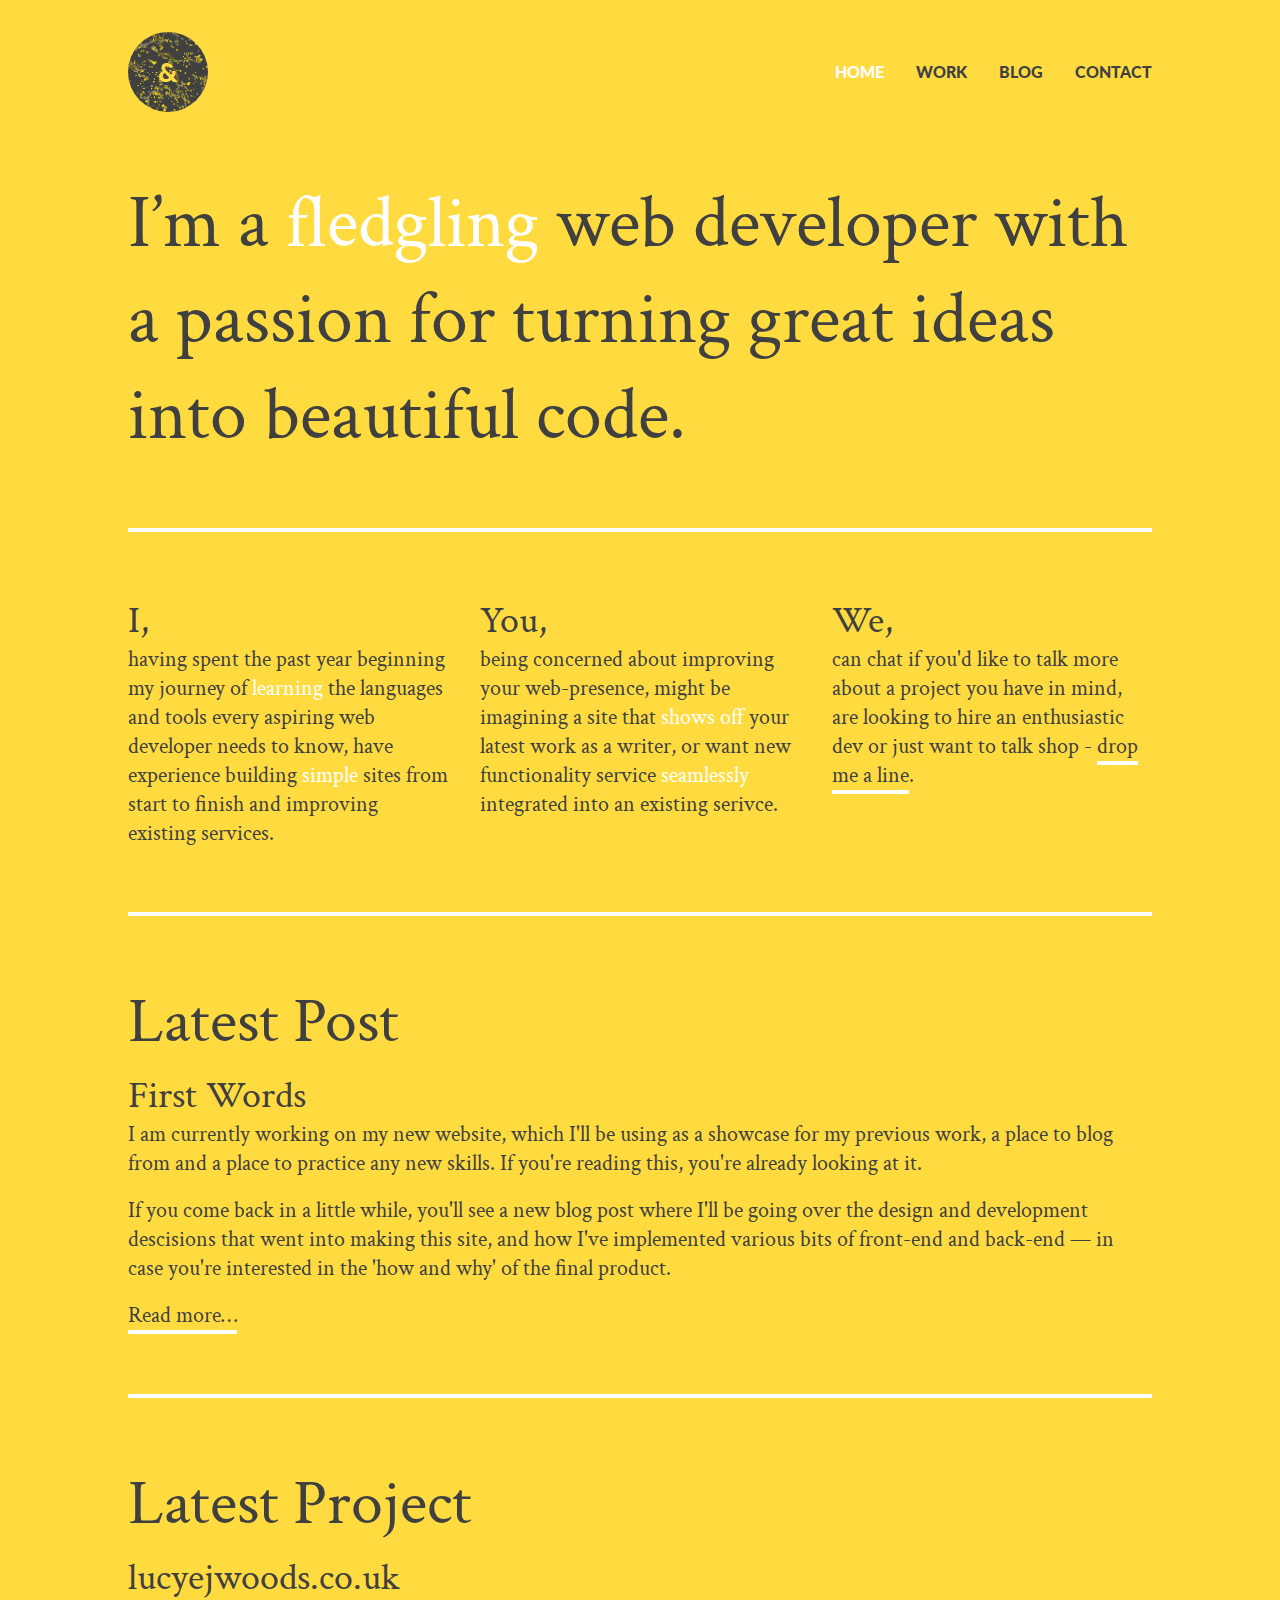
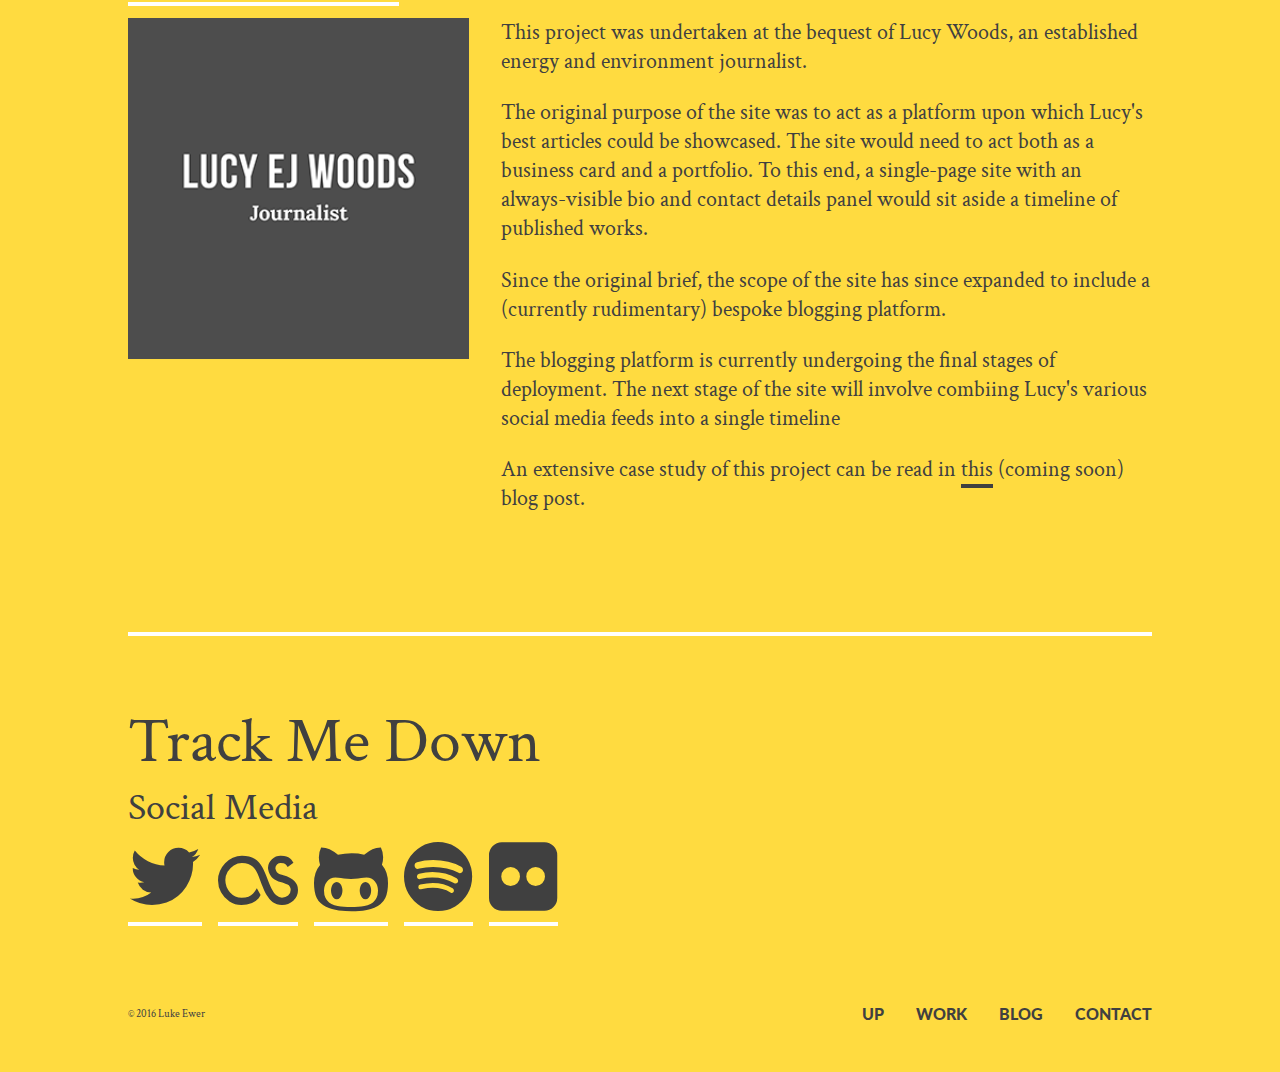
<file: index.html>
<!DOCTYPE html>
<html>
	<head>
		<meta charset="UTF-8">
		<meta name="viewport" content="width=device-width, initial-scale=1, maximum-scale=1">
		<title>Luke Ewer</title>
		<link rel="stylesheet" type="text/css" href="css/reset.css">
		<link rel="stylesheet" type="text/css" href="css/frame.css">
		<link rel="stylesheet" type="text/css" href="css/font-awesome.css">
        
		<link rel="stylesheet" type="text/css" href="css/colours1.css">

		<style>
			.notice {
				display: none !important;
				height: 26rem;
				display: flex;
				align-items: center;
				justify-items: center;
			}

			.under-construction {
				position: absolute;
				left: 0;
				right: 0;
				height: 18rem;
				text-align: center;
				background-image: url(img/under-construction-yellow.png);
				background-position: center;
				background-size: 1280px;
				border-top: 0;
				z-index: 1;
				pointer-events: none;
				opacity: 0.9;
			}

			.notice h2 {
				width: 100%;
				text-align: center;
				font-family: 'Lato', sans-serif;
				font-weight: 900;
				font-size: 4.4rem;
				text-transform: uppercase;
			}	
		</style>
	</head>
	
	<body>
		<header>
			<div class="logo"><a href="http://lukeewer.co.uk"><h1>&amp;</h1></a></div>
			<nav>
				<ol>
					<li><a href="index.html" class="current-page">Home</a></li>
					<li><a href="portfolio.html">Work</a></li>
					<li><a href="blog.html">Blog</a></li>
					<li><a href="contact.html">Contact</a></li>
				</ol>
			</nav>
		</header>

		<main>
			<section class="tagline">
				<h1>I&rsquo;m a <span class='emphasis'>fledgling</span> web developer with a passion for turning great ideas into beautiful code.</h1>
			</section>
			<section class="notice">
				<div class="under-construction"></div>
				<h2 class="emphasis">Under Construction</h2>
				<!--
				<p style="font-family: courier; text-transform: none; font-size: 0.8rem;">Beware unclosed tags and browser quirks.</p>
				<p style="font-family: courier; text-transform: none; font-size: 0.8rem;">Hard hats must be worn at all times.</p>
				-->
			</section>
			<section>
				<article class="panels">
					<div>
						<h3>I,</h3>
						<p>having spent the past year beginning my journey of <span class="emphasis">learning</span> the languages and tools every aspiring web developer needs to know, have experience building <span class="emphasis">simple</span> sites from start to finish and improving existing services. </p>
					</div>
					<div>
						<h3>You,</h3>
						<p>being concerned about improving your web-presence, might be imagining a site that <span class="emphasis">shows off</span> your latest work as a writer, or want new functionality service <span class="emphasis">seamlessly</span> integrated into an existing serivce.</p>
					</div>
					<div>
						<h3>We,</h3>
						<p>can chat if you'd like to talk more about a project you have in mind, are looking to hire an enthusiastic dev or just want to talk shop - <a href="contact.html">drop me a line</a>.</p>
					</div>
				</article>
			</section>
			<section class="blog-posts">
				<header>
					<h2>Latest Post</h2>
				</header>
				<article class="blog-post">
					<header>
						<h3>First Words</h3>
					</header>
					<p>
					I am currently working on my new website, which I'll be using as a showcase for my previous work, a place to blog from and a place to practice any new skills. If you're reading this, you're already looking at it.
					</p>
					<p>
					If you come back in a little while, you'll see a new blog post where I'll be going over the design and development descisions that went into making this site, and how I've implemented various bits of front-end and back-end &mdash; in case you're interested in the 'how and why' of the final product.
					</p>
					<p>
					<a href="blog.html"> Read more&hellip;</a>
					</p>
				</article>
			</section>
			<section>
				<header>						
					<h2>Latest Project</h2>
				</header>
				<article class="portfolio-item">
                    <header class="portfolio-header">
                        <h3><a href="http://lucyejwoods.co.uk">lucyejwoods.co.uk</a></h3>
                    </header>
                    <div class="portfolio-content">
                        <div class="screenshot">
                            <img src="img/portfolio-logos/lucyejwoods.co.uk.png" width="100%" height="auto" alt="lucyejwoods.co.uk screenshot">
                        </div>
                        <div class="project-description">
                            <p>This project was undertaken at the bequest of Lucy Woods, an established energy and environment journalist.</p>
                            <p>The original purpose of the site was to act as a platform upon which Lucy's best articles could be showcased. The site would need to act both as a business card and a portfolio. To this end, a single-page site with an always-visible bio and contact details panel would sit aside a timeline of published works.</p>
                            <p>Since the original brief, the scope of the site has since expanded to include a (currently rudimentary) bespoke blogging platform.</p>
                            <p>The blogging platform is currently undergoing the final stages of deployment. The next stage of the site will involve combiing Lucy's various social media feeds into a single timeline</p>
                            <p>An extensive case study of this project can be read in <a href="" style="border-color: #404040; color: #404040;">this</a> (coming soon) blog post.
                        </div>
                    </div>
                </article>
			</section>
			<section class="social">
				<h2>Track Me Down</h2>
				<article>
					<header>
						<h3>Social Media</h3>
					</header>
					<a class="social-item" href="https://twitter.com/EdwardLuke" title="Twitter"><i class="fa fa-twitter" alt="Twitter"></i></a>
					<a class="social-item" href="https://www.last.fm/user/EdwardLuke" title="LastFM"><i class="fa fa-lastfm" alt="LastFM"></i></a>
					<a class="social-item" href="https://github.com/EdwardLuke7" title="GitHub"><i class="fa fa-github-alt" alt-"GitHub"></i></a>
					<a class="social-item" href="https://open.spotify.com/user/edwardluke" title="Spotify"><i class="fa fa-spotify" alt="Spotify"></i></a>
					<a class="social-item" href="https://flickr.com/photos/126786623@N06" title="Flickr"><i class="fa fa-flickr" alt="Flickr"></i></a>
				</article>
			</section>

			</div>
		</main>	

		<footer>
			<h5>&copy; 2016 Luke Ewer</h5>
			<nav>
				<ol>
					<li><a href="#">Up</a></li>
					<li><a href="portfolio.html">Work</a></li>
					<li><a href="blog.html">Blog</a></li>
					<li><a href="contact.html">Contact</a></li>
				</ol>
			</nav>
		</footer>

	</body>
</html>
</file>
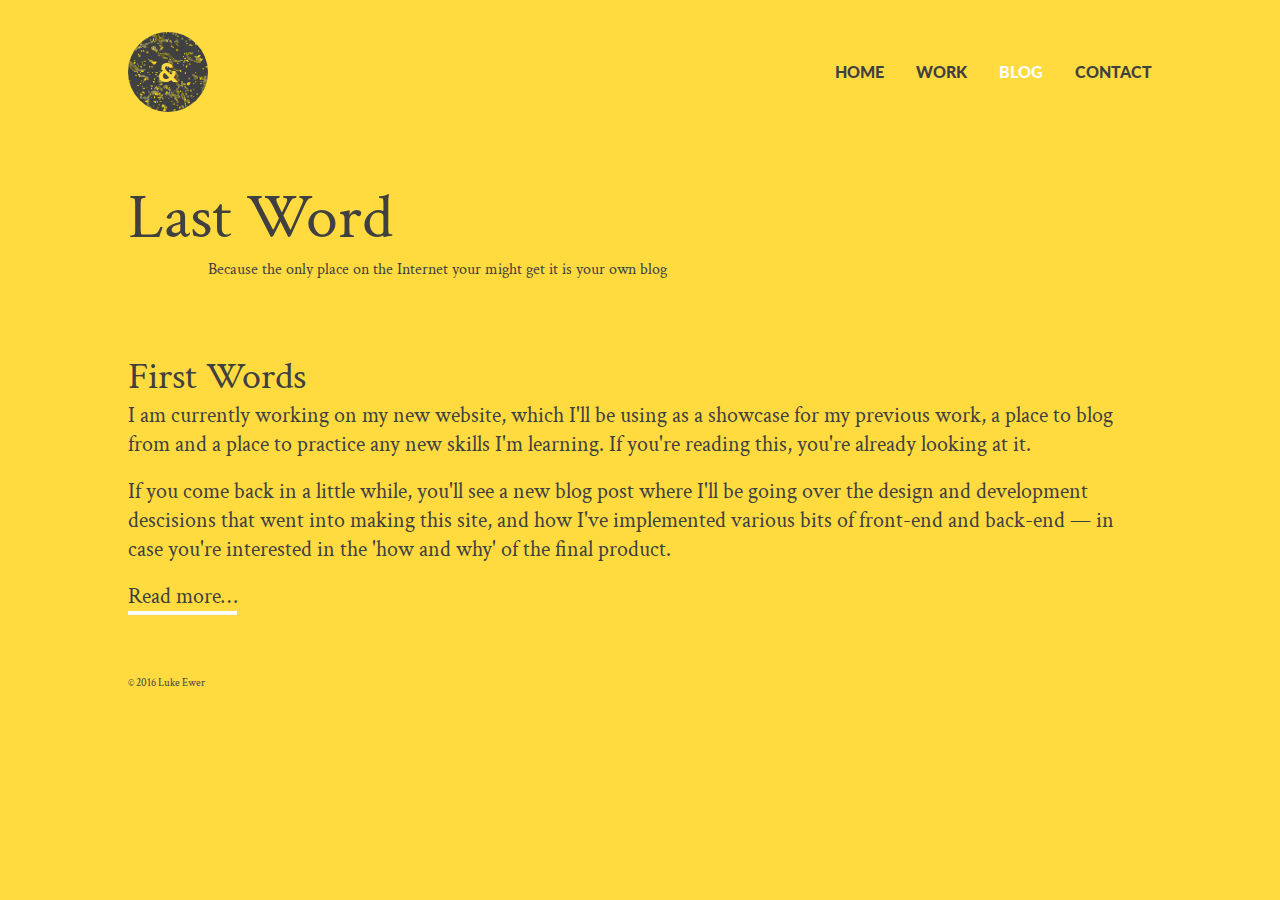
<file: blog.html>
<!DOCTYPE html>
<html>
	<head>
		<meta charset="UTF-8">
		<meta name="viewport" content="width=device-width, initial-scale=1, maximum-scale=1">
		<title>Luke Ewer - Last Word</title>
		<link rel="stylesheet" type="text/css" href="css/reset.css">
		<link rel="stylesheet" type="text/css" href="css/frame.css">
		<link rel="stylesheet" type="text/css" href="css/device.css">
		<link rel="stylesheet" type="text/css" href="css/font-awesome.css"


		<link rel="alternate stylesheet" type="text/css" href="css/colours2.css">
		<link rel="alternate stylesheet" type="text/css" href="css/colours2.css">
		<link rel="stylesheet" type="text/css" href="css/colours1.css">

		<style>
			.page-title h1 {
				line-height: 100%;
			}
		</style>
	</head>
	
	<body>
		<header>
            <div class="logo"><a href="http://lukeewer.co.uk"><h1>&amp;</h1></a></div>

            <nav>
                <ol>
                    <li><a href="index.html">Home</a></li>
                    <li><a href="portfolio.html">Work</a></li>
                    <li><a href="blog.html" class="current-page">Blog</a></li>
                    <li><a href="contact.html">Contact</a></li>
                </ol>
            </nav>
        </header>

		<main>
			<section class="blog-posts">
                <header class="page-title">
                    <h2>Last Word</h2>
                    <h5>Because the only place on the Internet your might get it is your own blog</h5>
			    </header>
				<article class="blog-post">
					<header>
						<h3>First Words</h3>
					</header>
					<p>
					I am currently working on my new website, which I'll be using as a showcase for my previous work, a place to blog from and a place to practice any new skills I'm learning. If you're reading this, you're already looking at it.
					</p>
					<p>
					If you come back in a little while, you'll see a new blog post where I'll be going over the design and development descisions that went into making this site, and how I've implemented various bits of front-end and back-end &mdash; in case you're interested in the 'how and why' of the final product.
					</p>
					<p>
					<a href="blog.html"> Read more&hellip;</a>
					</p>
				</article>
			</section>
		</main>	

		<footer>
			<h5>&copy; 2016 Luke Ewer</h5>
		</footer>

	</body>
</html>
</file>
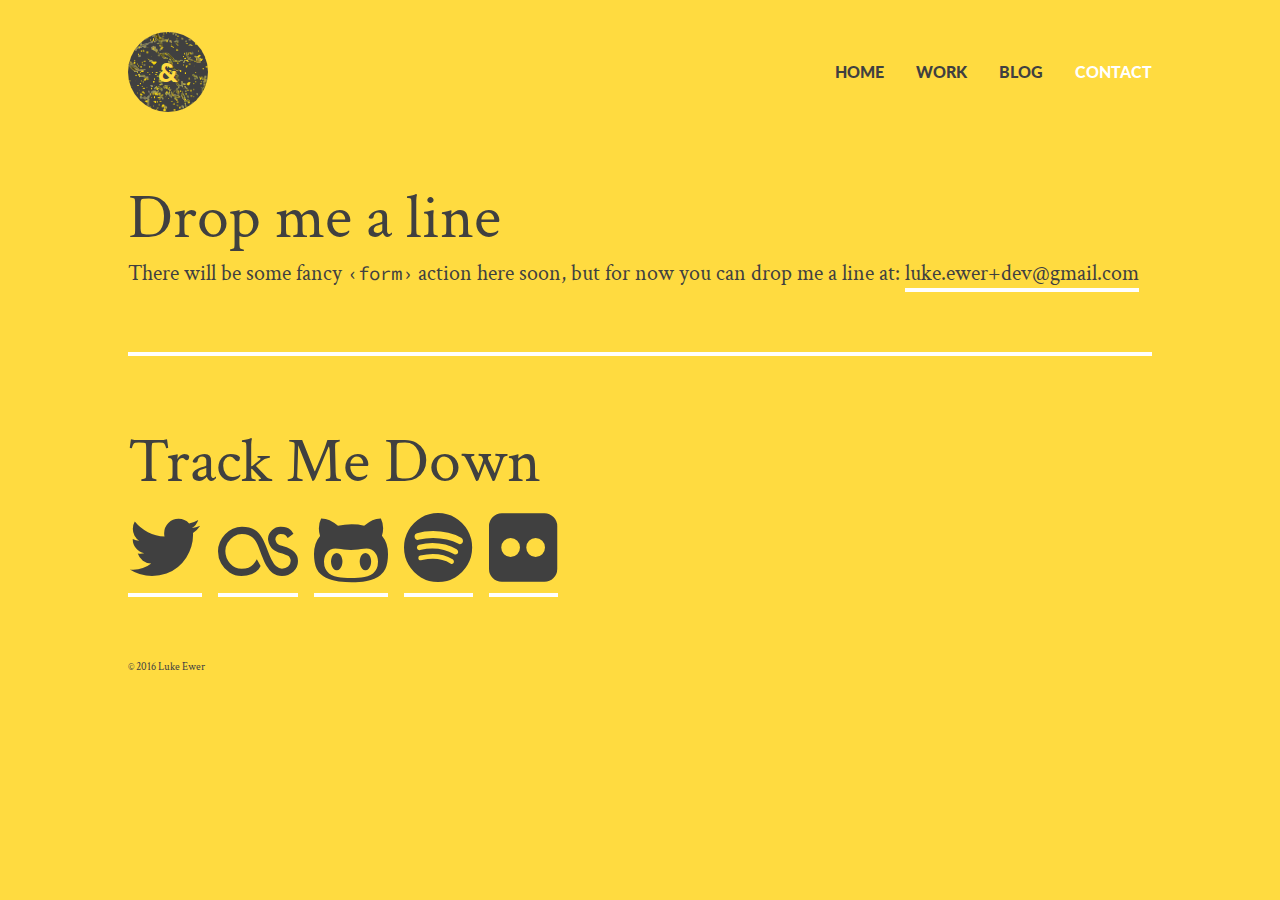
<file: contact.html>
<!DOCTYPE html>
<html>
	<head>
		<meta charset="UTF-8">
		<meta name="viewport" content="width=device-width, initial-scale=1, maximum-scale=1">
		<title>Luke Ewer - Drop a Line</title>
		<link rel="stylesheet" type="text/css" href="css/reset.css">
		<link rel="stylesheet" type="text/css" href="css/frame.css">
		<link rel="stylesheet" type="text/css" href="css/font-awesome.css">
        
		<link rel="stylesheet" type="text/css" href="css/colours1.css">

		<style>
			input, textarea {
				display: block;
				padding: 0.5rem;
				background: none;
				border: none;
				margin-bottom: 1rem;
				font-family: 'Crimson Text';
			}

			input {
				border-bottom: 4px white solid;
			}

			input:focus {
				outline: 2px dashed white;
			}

			textarea {
				position: relative;
				border: 1px solid white;
			}
			/*
			textarea:before {
				content: ' ';
				position: absolute;
				width: 50%;
				height: 50%;
				top: 0;
				left: 0;
				right: 50%;
				bottom: 50%;
				border: 4px solid white;
				background-color: red;
			}
			*/
		</style>
	</head>
	
	<body>
		<header>
			<div class="logo"><a href="http://lukeewer.co.uk"><h1>&amp;</h1></a></div>
			<nav>
				<ol>
					<li><a href="index.html">Home</a></li>
					<li><a href="portfolio.html">Work</a></li>
					<li><a href="blog.html">Blog</a></li>
					<li><a href="contact.html" class="current-page">Contact</a></li>
				</ol>
			</nav>
		</header>

		<main>
			<section class="form">
				<article>
					<header>
						<h2>Drop me a line</h2>
					</header>
					<p>There will be some fancy <code>&lsaquo;form&rsaquo;</code> action here soon, but for now you can drop me a line at: <a href="mailto:luke.ewer+web@gmail.com">luke.ewer+dev@gmail.com</a></p>
					
						<!-- form>
							<input type="text" name="name"><label for="name">Name</label>
							<input type="text" name="email"><label></label>
							<input type="text" name="phone">
							<textarea name="message" cols=40 rows=10></textarea>
						</form -->
					
				</article>
			</section>
			<section class="social">
				<article>
					<header>
						<h2>Track Me Down</h2>
					</header>
					<a class="social-item" href="https://twitter.com/EdwardLuke" title="Twitter"><i class="fa fa-twitter" alt="Twitter"></i></a>
					<a class="social-item" href="https://www.last.fm/user/EdwardLuke" title="LastFM"><i class="fa fa-lastfm" alt="LastFM"></i></a>
					<a class="social-item" href="https://github.com/EdwardLuke7" title="GitHub"><i class="fa fa-github-alt" alt-"GitHub"></i></a>
					<a class="social-item" href="https://open.spotify.com/user/edwardluke" title="Spotify"><i class="fa fa-spotify" alt="Spotify"></i></a>
					<a class="social-item" href="https://flickr.com/photos/126786623@N06" title="Flickr"><i class="fa fa-flickr" alt="Flickr"></i></a>
				</article>
			</section>
		</main>	

		<footer>
			<h5>&copy; 2016 Luke Ewer</h5>
		</footer>

	</body>
</html>
</file>
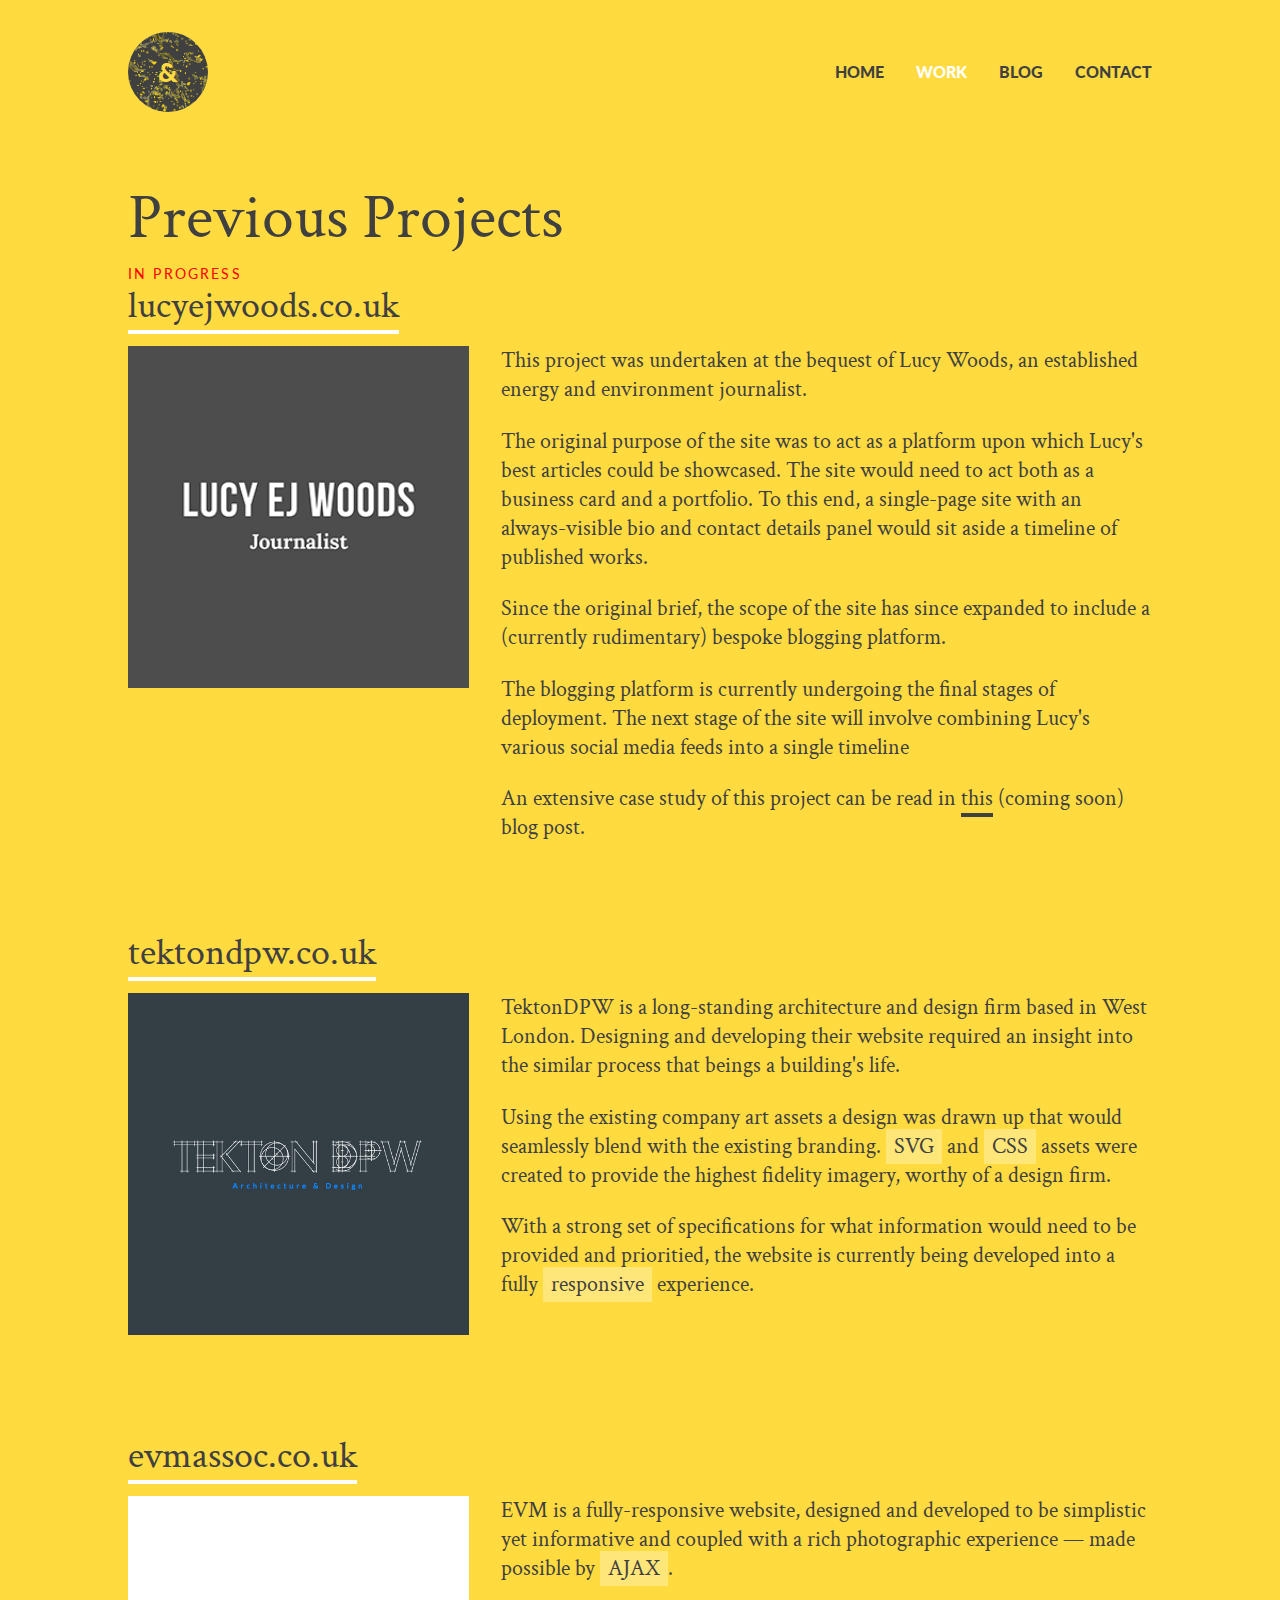
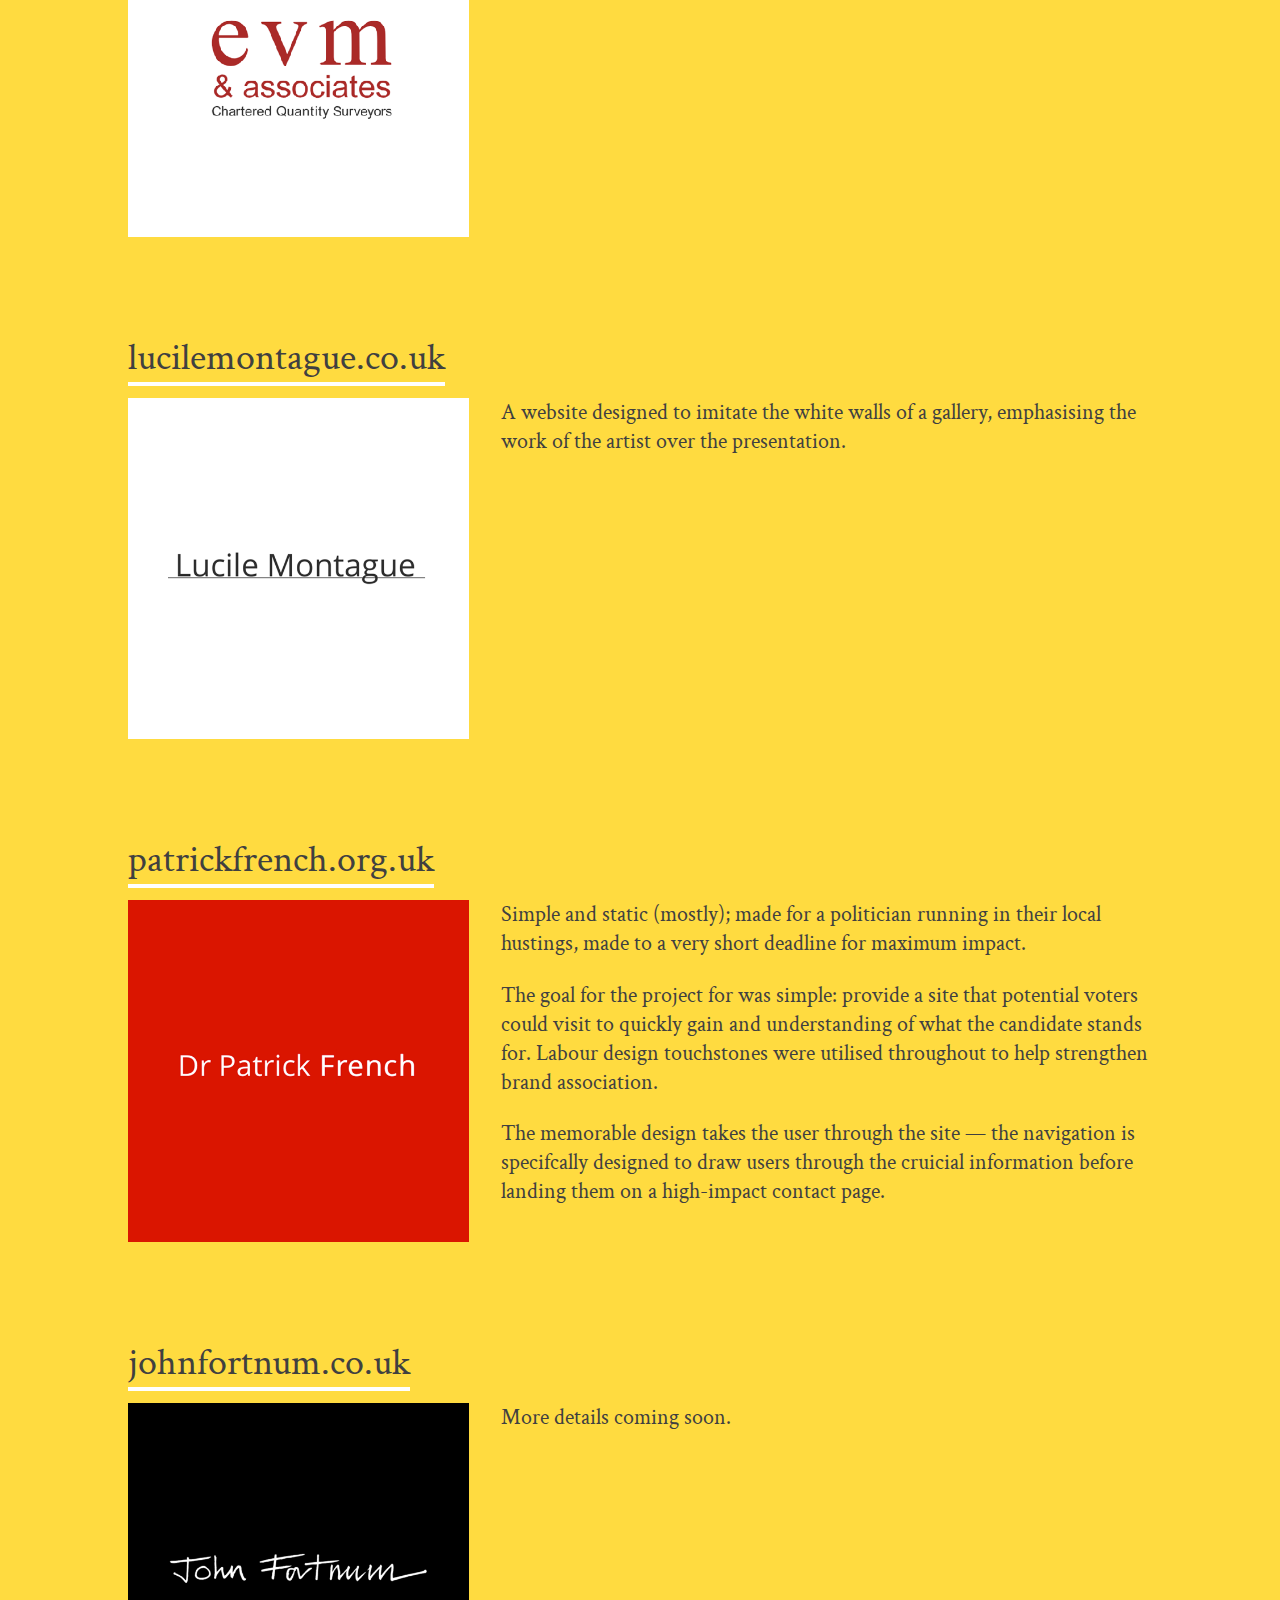
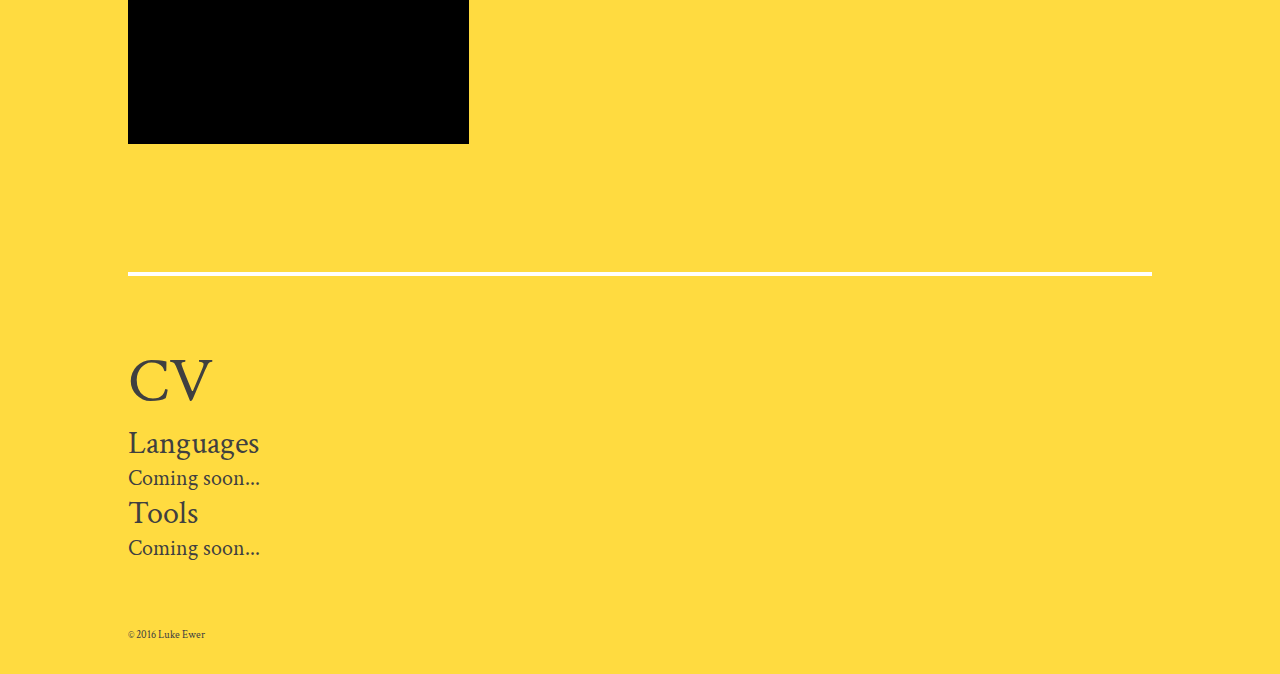
<file: portfolio.html>
<!DOCTYPE html>
<html>
    <head>
        <meta charset="UTF-8">
        <meta name="viewport" content="width=device-width, initial-scale=1, maximum-scale=1">
        <title>Luke Ewer - Work</title>
        <link rel="stylesheet" type="text/css" href="css/reset.css">
        <link rel="stylesheet" type="text/css" href="css/frame.css">
        
        <link rel="stylesheet" type="text/css" href="css/colours1.css">
    </head>
    
    <body>
        <header>
            <div class="logo"><a href="http://lukeewer.co.uk"><h1>&amp;</h1></a></div>

            <nav>
                <ol>
                    <li><a href="index.html">Home</a></li>
                    <li><a href="portfolio.html" class="current-page">Work</a></li>
                    <li><a href="blog.html">Blog</a></li>
                    <li><a href="contact.html">Contact</a></li>
                </ol>
            </nav>
        </header>

        <main>
            <section class="portfolio">
                <header>
                    <h2>Previous Projects</h2>
                </header>
                <article class="portfolio-item">
                    <header class="portfolio-header">
                        <div class="portfolio-item-status pending">
                            <h4 class="portfolio-item-status-text">In progress</h4>
                        </div>
                        <h3><a href="http://lucyejwoods.co.uk">lucyejwoods.co.uk</a></h3>
                    </header>
                    <div class="portfolio-content">
                        <div class="screenshot">
                            <img src="img/portfolio-logos/lucyejwoods.co.uk.png" width="100%" height="auto" alt="lucyejwoods.co.uk screenshot">
                        </div>
                        <div class="project-description">
                            <p>This project was undertaken at the bequest of Lucy Woods, an established energy and environment journalist.</p>
                            <p>The original purpose of the site was to act as a platform upon which Lucy's best articles could be showcased. The site would need to act both as a business card and a portfolio. To this end, a single-page site with an always-visible bio and contact details panel would sit aside a timeline of published works.</p>
                            <p>Since the original brief, the scope of the site has since expanded to include a (currently rudimentary) bespoke blogging platform.</p>
                            <p>The blogging platform is currently undergoing the final stages of deployment. The next stage of the site will involve combining Lucy's various social media feeds into a single timeline</p>
                            <p>An extensive case study of this project can be read in <a href="" style="border-color: #404040; color: #404040;">this</a> (coming soon) blog post.
                        </div>
                    </div>
                </article>
                <article class="portfolio-item">
                    <header class="portfolio-header">
                        <h3><a href="http://tektondpw.co.uk">tektondpw.co.uk</a></h3>
                    </header>
                    <div class="portfolio-content">
                        <div class="screenshot">
                            <img src="img/portfolio-logos/tektondpw.co.uk.png" width="100%" height="auto" alt="tektondpw.co.uk screenshot">
                        </div>
                        <div class="project-description">
                            <p>TektonDPW is a long-standing architecture and design firm based in West London. Designing and developing their website required an insight into the similar process that beings a building's life.</p>
                            <p>Using the existing company art assets a design was drawn up that would seamlessly blend with the existing branding. <span class="skill">SVG</span> and <span class="skill">CSS</span> assets were created to provide the highest fidelity imagery, worthy of a design firm.</p>
                            <p>With a strong set of specifications for what information would need to be provided and prioritied, the website is currently being developed into a fully <span class="skill">responsive</span> experience.</p>
                        </div>
                    </div>
                </article>
                <article class="portfolio-item">
                    <header class="portfolio-header">
                        <h3><a href="http://evmassoc.co.uk">evmassoc.co.uk</a></h3>
                    </header>
                    <div class="portfolio-content">
                        <div class="screenshot">
                            <img src="img/portfolio-logos/evmassoc.co.uk.png" width="100%" height="auto" alt="evmassoc.co.uk screenshot">
                        </div>
                        <div class="project-description">
                            <p>EVM is a fully-responsive website, designed and developed to be simplistic yet informative and coupled with a rich photographic experience &mdash; made possible by <span class="skill">AJAX</span>.</p>
                        </div>
                    </div>
                </article>
                <article class="portfolio-item">
                    <header class="portfolio-header">
                        <h3><a href="http://lucilemontague.co.uk">lucilemontague.co.uk</a></h3>
                    </header>
                    <div class="portfolio-content">
                        <div class="screenshot">
                            <img src="img/portfolio-logos/lucilemontague.co.uk.png" width="100%" height="auto" alt="lucilemontague.co.uk screenshot">
                        </div>
                        <div class="project-description">
                            <p>A website designed to imitate the white walls of a gallery, emphasising the work of the artist over the presentation.</p>
                        </div>
                    </div>
                </article>
                <article class="portfolio-item">
                    <header class="portfolio-header">
                        <h3><a href="http://gingernutdev.co.uk/showcase/patrickfrench">patrickfrench.org.uk</a></h3>
                    </header>
                    <div class="portfolio-content">
                        <div class="screenshot">
                            <img src="img/portfolio-logos/patrickfrench.org.uk.png" width="100%" height="auto" alt="patrickfrench.org.uk screenshot">
                        </div>
                        <div class="project-description">
                            <p>Simple and static (mostly); made for a politician running in their local hustings, made to a very short deadline for maximum impact.</p>
                            <p>The goal for the project for was simple: provide a site that potential voters could visit to quickly gain and understanding of what the candidate stands for. Labour design touchstones were utilised throughout to help strengthen brand association.</p>
                            <p>The memorable design takes the user through the site &mdash; the navigation is specifcally designed to draw users through the cruicial information before landing them on a high-impact contact page.</p>
                        </div>
                    </div>
                </article>
                <article class="portfolio-item">
                    <header class="portfolio-header">
                        <h3><a href="">johnfortnum.co.uk</a></h3>
                    </header>
                    <div class="portfolio-content">
                        <div class="screenshot">
                            <img src="img/portfolio-logos/johnfortnum.co.uk.png" width="100%" height="auto" alt="johnfortnum.org.uk screenshot">
                        </div>
                        <div class="project-description">
                            <p>More details coming soon.</p>
                        </div>
                    </div>
                </article>
            </section>
            <section>
                <h2>CV</h2>
                <article>
                    <h4>Languages</h4>
                    <p>Coming soon...</p>
                </article>
                <article>
                    <h4>Tools</h4>
                    <p>Coming soon...</p>
                </article>
            </section>
        </main>

        <footer>
			<h5>&copy; 2016 Luke Ewer</h5>
		</footer>
    </body>
</html>
</file>
<file: css/frame.css>
@import url(https://fonts.googleapis.com/css?family=Crimson+Text:400);
@import url(https://fonts.googleapis.com/css?family=Lato:100,400,900);
@import url(https://fonts.googleapis.com/css?family=Source+Code+Pro);

html {
	font-size: 12pt;
}

body {
	font-size: 1rem;
	margin: 2rem;
}

span {
    font-size: inherit;
}

em {
	font-style: italic;
	font-size: inherit;
}

strong {
	font-weight: bold;
	font-size: inherit;
}

code {
    font-family: "Source Code Pro", courier;
    font-size: 0.85em;
}

main, header, footer {
	max-width: 64rem;
	margin: auto;
}

body > header, body > footer {
	display: flex;
	justify-content: space-between;
	align-items: center;
}

section > header {
    margin-bottom: 0.5rem;
}

.logo {
    flex: 0 0 5rem; 
	line-height: 5rem;
	text-align: center;
	height: 5rem;
	border-radius: 50%;
}

.logo a {
	color: inherit;
}

.logo a:hover {
	color: inherit;
}

.logo h1 {
	font-family: 'Lato', sans-serif;
	font-size: 1.7rem;
	font-weight: 900;
	border-radius: 50%;
}

footer h5 {
	font-size: 0.7rem;
}

nav {
	text-align: right;
}

nav ol {
	display: inline-block;
}

nav li {
	display: inline-block;
	padding: 1rem;
}

nav li:last-child {
	padding-right: 0;
}

a {
	font-family: inherit;
	font-size: inherit;
	font-weight: inherit;
	border-bottom: 4px solid;

	transition: color 0.1s ease-out;
}

nav a {
	font-size: 1rem;
	font-family: 'Lato', sans-serif;
	font-weight: 900;
	text-transform: uppercase;
	border-bottom: none;
}

main a, {
	border-bottom: 4px solid;
}

.tagline, .page-title {	
	padding-bottom: 4rem;
}

.page-title > h5 {
    margin-left: 5em;
}

/* redundant? */
.tagline h2 {
	font-family: 'Crimson Text', serif;
	font-size: 4rem;
	font-weight: 100;
	line-height: 1.2em;
}

.panels {
	display: flex;
	justify-content: space-between;
	margin-top: -1rem;
}

.panels > div {
	flex: 1 1 20rem;
	margin-top: 1rem;	
}


.panels > div {
	margin-right: 2rem;
}

.panels > div:last-child {
	margin-right: 0;
}

section {
	min-height: 4rem;
	padding-top: 4rem;
	padding-bottom: 4rem;
}

section + section {
	border-top: 4px solid;
}

h1, h2, h3, h4, p {
	font-family: 'Crimson Text';
}

h1 {
	font-size: 4.6rem;
}

h2 {
    font-size: 4rem;
}

h3 {
	font-size: 2.4rem;
}

h4 {
	font-size: 2rem;
}

h5 {
	font-family: 'Crimson Text';
}

p {
	font-size: 1.4rem;
}

p + p {
    margin-top: 0.8em;
}

section > div:last-child {
	margin-right: 0;
}

.social a {
	font-size: 5rem;
	margin-right: 1rem;
}

.skill {
	font-size: inherit;
	background-color: rgba(255, 255, 255, 0.3);
	padding: 0.2rem 0.5rem;
}

.portfolio-item {
    position: relative;
	padding-bottom: 2rem;
}

article + article {
	border-top: 2px dotted;
    border-top: none;
}

.portfolio-item + .portfolio-item {
	padding-top: 2rem;
}

.portfolio-item::last-child {
	margin-bottom: 0;
	padding-bottom: 0;
	border-bottom: none;
}

.portfolio-header .portfolio-item-status-text {
    display: inline-block;
    font-family: 'Lato', sans-serif;
    font-size: 0.9rem;
    letter-spacing: 0.15em;
    text-transform: uppercase;
    line-height: 100%;
}

.portfolio-content {
	display: flex;
	padding-top: 1rem;
}

.portfolio-content .screenshot {
	min-width: 20rem;
	flex: 1 1 20rem;
	overflow: hidden;
    
    margin-bottom: 2rem;
}

.project-description {
	flex: 2 1 40rem;	
	padding-left: 2rem;
}

.project-description p {
	margin-bottom: 1em;
}

@media (max-width: 640px) {
	html {
		font-size: 8pt;
	}

	.panels {
		flex-wrap: wrap;
	}

	.portfolio-content {
		flex-wrap: wrap;
	}

	.project-description {
		padding: 0;
	}
    
    nav li {
        padding: 0.5em;
    }
    
    h1 {
        font-size: 4rem;
    }
    
    h3 {
        font-size: 2.8rem;
    }
    
    p {
        font-size: 2rem;
    }
}
</file>
<file: css/colours1.css>
body {
	background-color: #f8d411;
	background-color: #ffdb40;
	color: #404040;
}

::selection {
    color: #202020;
    background-color: white;
}

::-moz-selection {
    color: #202020;
    background-color: white;
}

.emphasis {
	color: white;
}

.emphasis::selection {
	color:  rgb(254, 60, 10);
}

.emphasis::-moz-selection {
	color:  rgb(254, 60, 10);
}

section + section, main a, .page-title {
	border-color: white;
}

a:hover {
	color: white;
}

a {
	color: #404040;
}

.logo {
	color: #f8d411;
	color: #ffdb40;
	background-color: #404040;

	background-image: url(../img/under-construction-yellow.png);
	background-size: 1200px;
	background-position: center;
}

.logo:hover {
	color: rgb(254, 60, 10);
	color: white;
}

.logo h1 {
    background-image: url(../img/under-construction-yellow.png);
	background-size: 1200px;
	background-position: center;
}

.current-page {
	color: white;
}

article + article {
	border-top-color: white
}

.portfolio-item-status.live {
    color: limegreen;
}

.portfolio-item-status.pending {
    color: red;
}

.portfolio-item-status.archived {
    color: grey;
}
</file>
<file: css/device.css>
.device {
	display: block;
	position: relative;
	border: solid white;
	border-width: 63px 7px 49px 7px;
	border-radius: 10px;

	/* Angle Effect */
	transform: rotateX(50deg) rotateY(0deg) rotateZ(-50deg);
	box-shadow: -3px 3px 0 #ccc, -6px 6px 0 #ccc, -9px 9px 0 #ccc, -12px 12px 0 #ccc, -14px 10px 20px #666;
	
}

.mobile.device {
	width: 320px;
	height: 640px;
}

.desktop.device {
	width: 100%;
	height: 650px;
	border-bottom-width: 7px;
}

.device button{
	display: none;
	position: absolute;
	top: -29px;
	right: 50%;
	transform: translateX(50%);
	width: 80px;
	height: 5px;
	background: #CCC;

	border: none;
	border-radius: 100%;
	font-size: 8pt;
	font-weight: 900;
	color: transparent;
	padding: 0;
}

.device iframe{
	width: 100%;
	height: 100%;
	border: none;
	background-color: white;
}
</file>
<file: css/colours2.css>
body {
	background: #1fcc2c;
	color: white;
}

::selection {
        color: #202020;
        background-color: white;
}

.emphasis {
	color: rgb(254, 236, 5);
}

.emphasis::selection {
	color:  rgb(254, 60, 10);
}

body > header {
	color: #404040;
}

body > header nav  a:hover {
	color: #f8d411;
}

body > footer {
	background-color: white;
}

main a {
	border-bottom: white 4px solid;
}

a:hover {
	color: rgb(254, 236, 5);
}

a {
	color: white;
}
</file>
